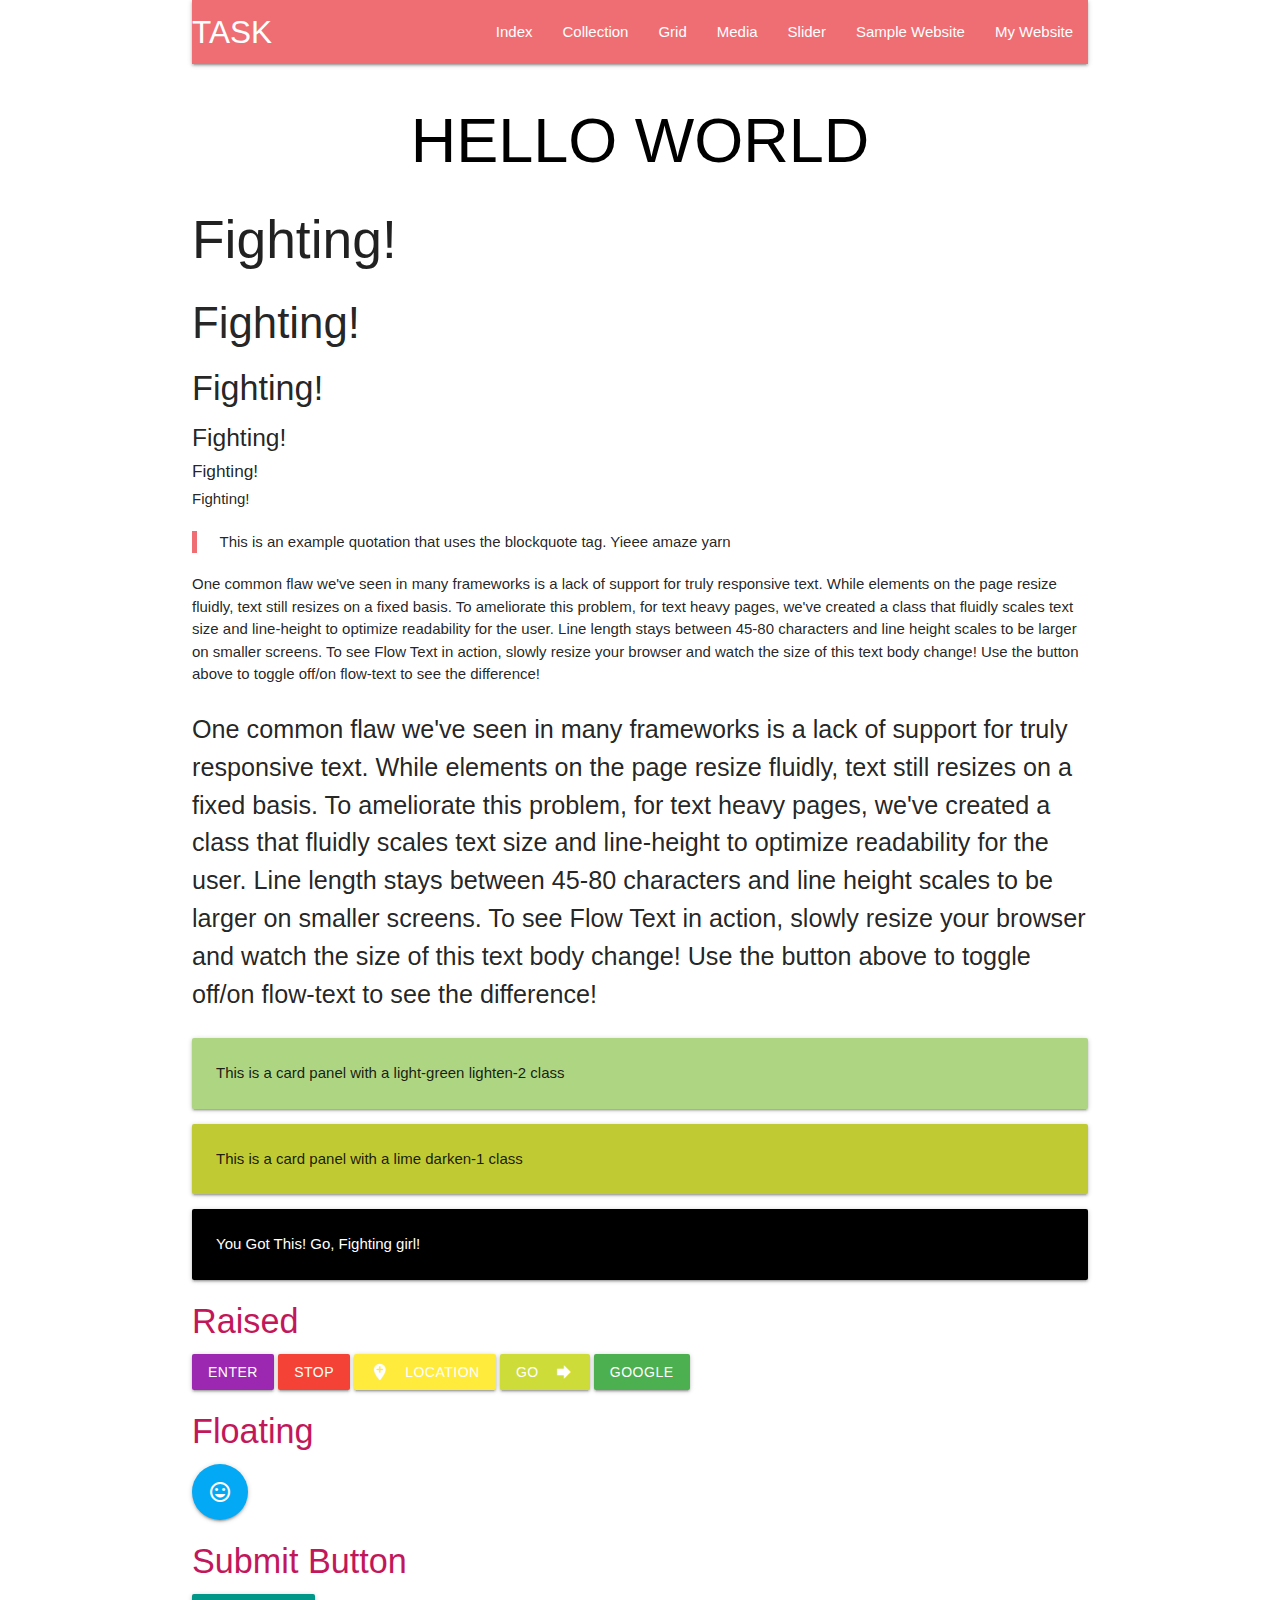
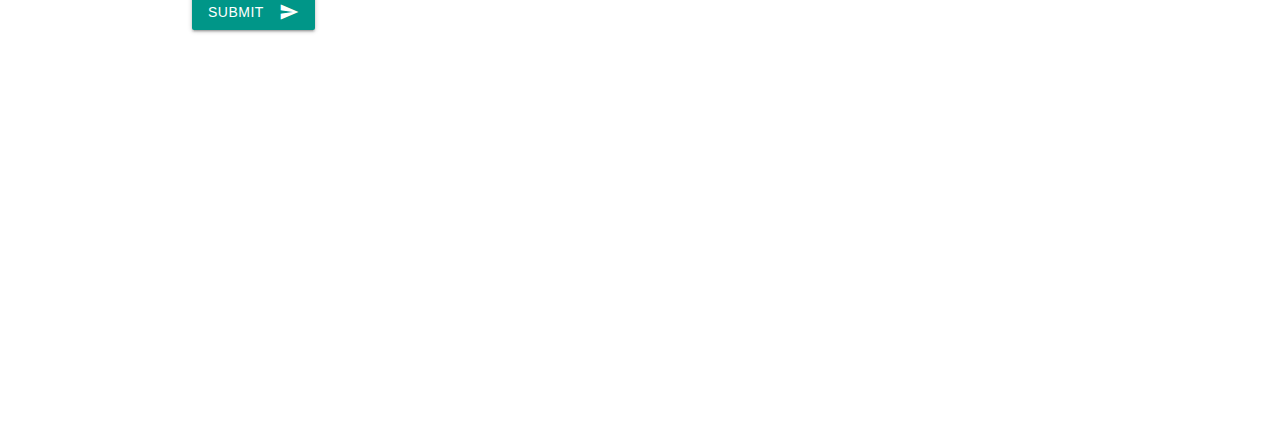
<file: index.html>
<!DOCTYPE html>
<html long="en">
<head>
    <meta charset="UFT-8">
    <meta http-equiv="X-UA-Compatible" content="IE=edge">
    <meta name="viewport" content="width=device-width, initial-scale=1.0">
    <!-- Material Icon-->
    <link href="https://fonts.googleapis.com/icon?family=Material+Icons" rel="stylesheet">
    <!-- Compiled and minified CSS -->
    <link rel="stylesheet" href="https://cdnjs.cloudflare.com/ajax/libs/materialize/1.0.0/css/materialize.min.css">

    <title>Hey There!</title>
</head>
<div class="container">
    <nav>
     <div class="nav-wrapper">
        <a class="left brand-logo">TASK</a>
        <ul id="nav-mobile" class="right hide-on-med-and-down">
        <li><a href="Index.html">Index</a></li>
        <li><a href="Collection.html">Collection</a></li>
        <li><a href="Grid.html">Grid</a></li>
        <li><a href="Media.html">Media</a></li>
        <li><a href="Slider.html">Slider</a></li>
        <li><a href="Sample-Website.html">Sample Website</a></li>
        <li><a href="MY-WEBSITE/MyWebsite.html">My Website</a></li>
      </ul>
    </div>
  </nav>
</div>
</div>
    <div class="container">
        <h1 class="black-text , center-align" >HELLO WORLD</h1>
        <h2>Fighting!</h2>
        <h3>Fighting!</h3>
        <h4>Fighting!</h4>
        <h5>Fighting!</h5>
        <h6>Fighting!</h6>
        <h7>Fighting!</h7>

<!-- blockquote -->
<blockquote>
    This is an example quotation that uses the blockquote tag. Yieee
    amaze yarn
  </blockquote>

  <!-- Paragraph -->
  <p>One common flaw we've seen in many frameworks is a lack of support for truly responsive text. While elements on the page resize fluidly, text still resizes on a fixed basis. To ameliorate this problem, for text heavy pages, we've created a class that fluidly scales text size and line-height to optimize readability for the user. Line length stays between 45-80 characters and line height scales to be larger on smaller screens. To see Flow Text in action, slowly resize your browser and watch the size of this text body change! Use the button above to toggle off/on flow-text to see the difference!</p>
  <p class="flow-text">One common flaw we've seen in many frameworks is a lack of support for truly responsive text. While elements on the page resize fluidly, text still resizes on a fixed basis. To ameliorate this problem, for text heavy pages, we've created a class that fluidly scales text size and line-height to optimize readability for the user. Line length stays between 45-80 characters and line height scales to be larger on smaller screens.

    To see Flow Text in action, slowly resize your browser and watch the size of this text body change! Use the button above to toggle off/on flow-text to see the difference!</p>

    <!-- Color -->
    <div class="card-panel light-green lighten-2">This is a card panel with a light-green lighten-2 class</div>
    <div class="card-panel lime darken-1">This is a card panel with a lime darken-1 class</div>
    <div class="card-panel black white-text">You Got This! Go, Fighting girl!</div>
</div>

<div class="container">
    <!-- Buttons -->
    <h4 class="pink-text text-darken-2">Raised</h4>
    <a href="#!" class="waves-effect waves-green btn purple">ENTER</a>
    <a href="#!" class="waves-effect waves-green btn red white-text">STOP</a>
    <a class="waves-effect waves-light btn yellow"><i class="material-icons left">add_location</i>LOCATION</a>
    <a class="waves-effect waves-light btn lime"><i class="material-icons right">forward</i>GO</a>
    <a href="https://www.google.com/" class="waves-effect waves-green btn green">Google</a>
</div>

<div class="container">
    <!-- Floating -->
    <h4 class="pink-text text-darken-2">Floating</h4>
    <a class="btn-floating btn-large waves-effect waves-green light-blue"><i class="material-icons">insert_emoticon</i></a>

</div>
    
<div class="container">
    <!-- Button with Icon -->
    <h4 class="pink-text text-darken-2">Submit Button</h4>
    <button class="btn waves-effect waves-light teal" type="submit" name="action">Submit
    <i class="material-icons right">send</i></button>

    <!-- Compiled and minified JavaScript-->
    <script src="https://cdnjs.cloudflare.com/ajax/libs/materialize/1.0.0/js/materialize.min.js"></script>

</div>
</body>
</html>
<div style="height: 400px;"></div>
</file>
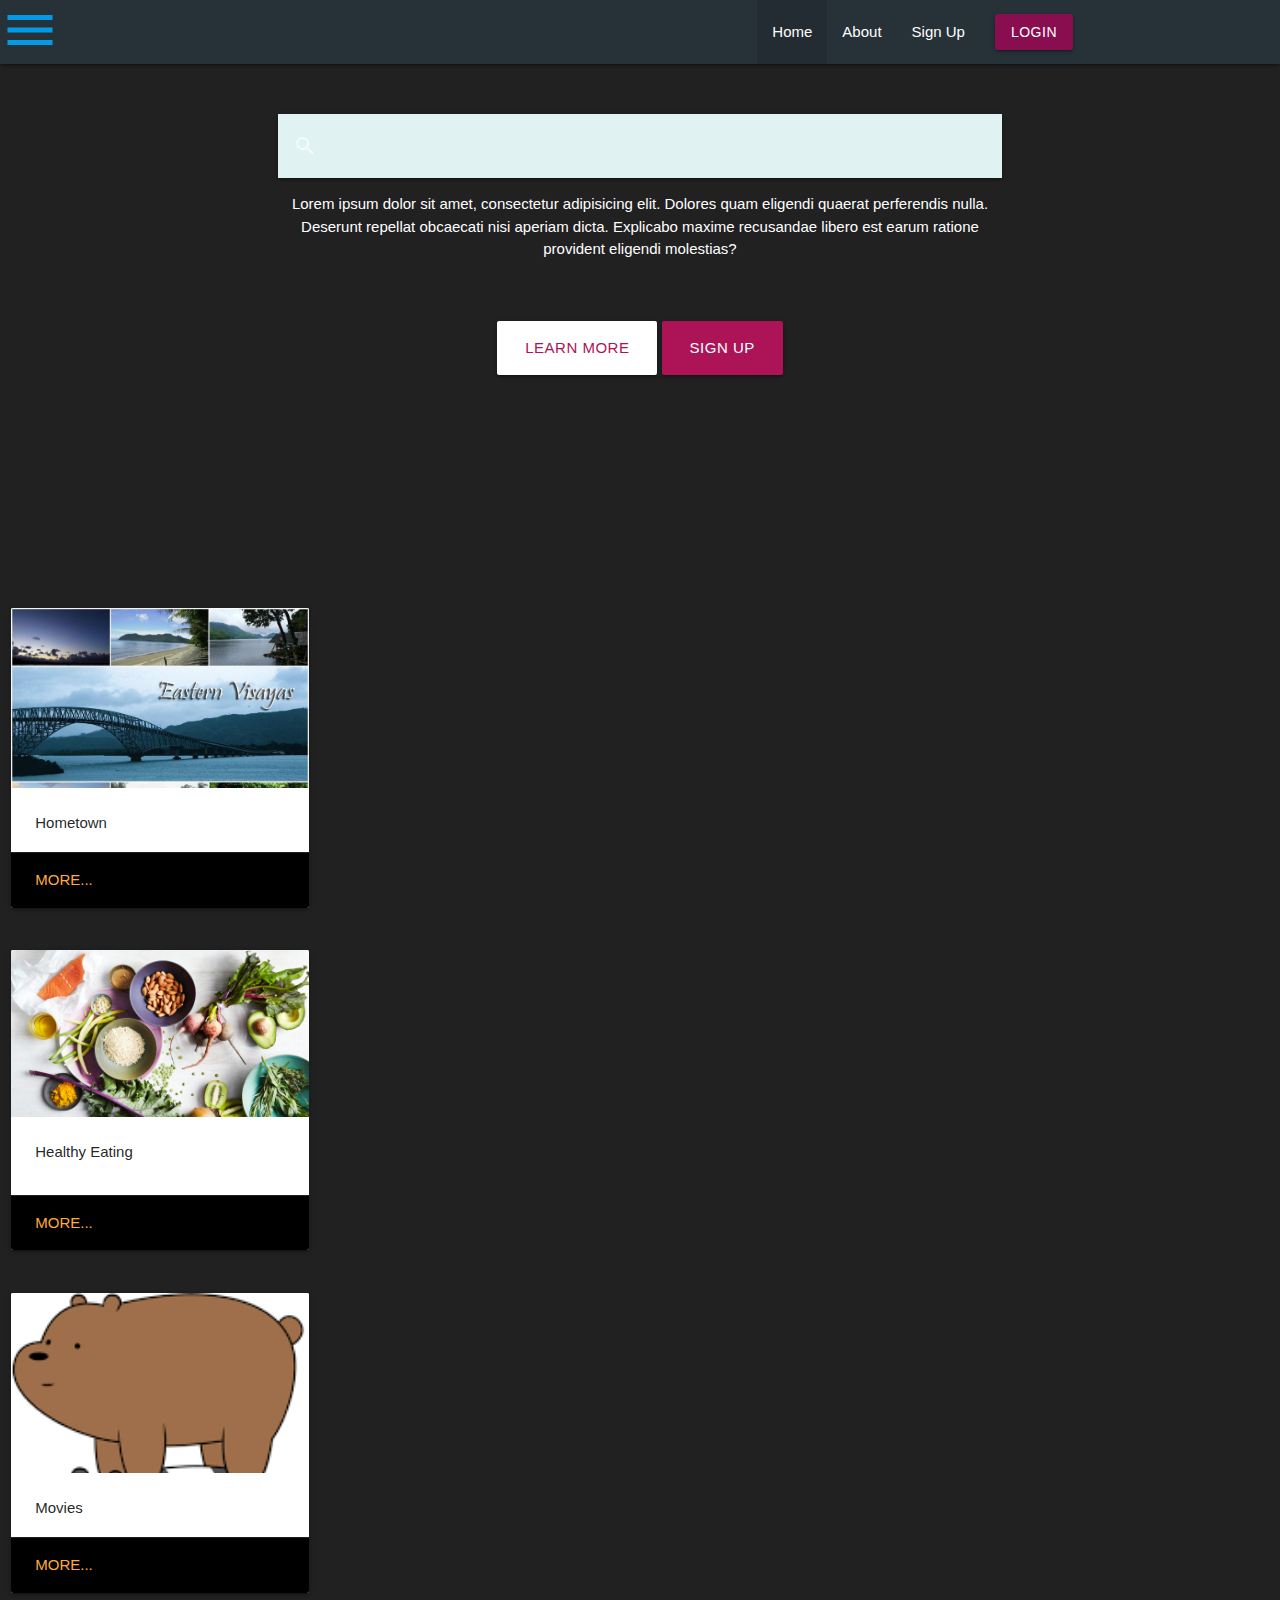
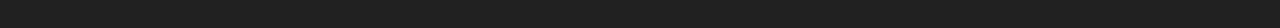
<file: FINAL-WEBSITE/INDEX.HTML>
<!DOCTYPE html>
<html long="en">
<head>
    <meta charset="UFT-8">
    <meta http-equiv="X-UA-Compatible" content="IE=edge">
    <meta name="viewport" content="width=device-width, initial-scale=1.0">

    <!-- Material Icons-->
    <link href="https://fonts.googleapis.com/icon?family=Material+Icons" 
    rel="stylesheet">

    <!-- Compiled and minified CSS -->
    <link rel="stylesheet" href="https://cdnjs.cloudflare.com/ajax/libs/materialize/1.0.0/css/materialize.min.css">
    
    <!-- Custom CSS-->
    <link rel="stylesheet" href="style.css">
    <title>Starlight</title>
</head>
<body>
   <!-- Header-->
   <header class="main-header">
      <a href="#" data-target="slide-out" class="sidenav-trigger left"><i class="material-icons medium">menu</i></a>
      
      <nav class="blue-grey darken-4">
        <div class="container">
            <div class="nav-wrapper">
            <a href="#" data-target="slide-out" class="sidenav-trigger">
                <i class="material-icons">menu</i></a>
            <ul class="right hide-on-med-and-down">
                <li class="active">
                <a href="INDEX.HTML">Home</a>
            </li>
            <li>
                <a href="about.html">About</a>
            </li>
            <li>
                <a href="signup.html">Sign Up</a>
            </li>
            <li>
                <a href="" class="btn pink darken-4">Login</a>
                </li>
            </ul>
        </div>
        </div> 
    </nav>
    
    <!-- Side Nav-->
    <ul id="slide-out" class="sidenav">
      <li><div class="user-view">
        <div class="background">
          <img src="Final-Image/blue.jpg">
        </div>
        <a href="#user"><img class="circle" src="Final-Image/wbb.png"></a>
        <a href="#name"><span class="white-text name">Starlight</span></a>
        <a href="#email"><span class="white-text email">starlight@gmail.com</span></a>
      </div></li>
      
      <li><a href="#!"><i class="material-icons">contact_mail</i>Contact email</a></li>
      <li><a href="#!"><i class="material-icons">call</i>Contact mobile</a></li>
      <li><div class="divider"></div></li>
      <li><a class="subheader">Social Media</a></li>
      <li><a class="waves-effect" href="#!">Twitter</a></li>
      <body class="grey darken-4">
                <li><a class="waves-effect" href="https://www.facebook.com">Facebook</a></li>
                <li><a class="waves-effect" href="https://www.messenger.com">Messenger</a></li>
                <li><a class="waves-effect" href="https://www.instagram.com">Instagram</a></li>
                <li><a class="waves-effect" href="https://web.telegram.org/z/">Telegram</a></li>
                <li><a class="waves-effect" href="https://www.youtube.com">Youtube</a></li>
        </ul>
    </nav>
 </div>  
    </ul>

    <!-- Showcase-->
    <div class="showcase container">
      <div class="row">
        <div class="row">
            <div class="col s12 m10 offset-m1 center">
              <nav>
                <div class="nav-wrapper teal lighten-5">
                  <form>
                    <div class="input-field">
                      <input id="search" type="search" required>
                      <label class="label-icon" for="search"><i class="material-icons">search</i></label>
                      <i class="material-icons">close</i>
                    </div>
                  </form>
                </div>
              </nav>
                <p class="white-text center">Lorem ipsum dolor sit amet, consectetur adipisicing elit. 
                  Dolores quam eligendi quaerat perferendis nulla. Deserunt repellat obcaecati nisi aperiam dicta. 
                  Explicabo maxime recusandae libero est earum ratione provident eligendi molestias?
                  </p>
                <br><br>
                <a href="" class="btn btn-large white pink-text text-darken-3">Learn More</a>
                <a href="" class="btn btn-large pink darken-3 white-text">Sign Up</a>
              </body>
            </div>
            </div>
          </header>


   <!-- Card-->
     <div class="row">
        <div class="col s1 m3 offset-m14">
          <div class="card small">
            <div class="card-image">
              <img src="Final-Image/HTown.jpg">
              <span class="card-title"></span></div>
              <div class="card-content">
              <p>Hometown</p></div>
              <div class="card-action black">
              <a href="https://www.travalour.com/destination/1686-eastern-visayas">More...</a>
            </div>
          </div>
        </div>
      </div>
    
      <div class="row">
        <div class="col s2 m3 offset-m16">
          <div class="card small">
            <div class="card-image">
              <img src="Final-Image/foods.jpg">
              <span class="card-title"></span></div>
              <div class="card-content">
              <p>Healthy Eating</p></div>
              <div class="card-action black">
              <a href="https://www.healthline.com/nutrition/50-super-healthy-foods">More...</a>
            </div>
          </div>
        </div>
      </div>

      <div class="row">
        <div class="col s2 m3 offset-m16">
          <div class="card small">
            <div class="card-image">
              <img src="Final-Image/wbb.png">
              <span class="card-title"></span></div>
              <div class="card-content">
              <p>Movies</p></div>
              <div class="card-action black">
              <a href="https://www.youtube.com/watch?v=0ZNsLy2IwcY">More...</a>
            </div>
          </div>
        </div>
      </div>

      
      


      <!-- Jquery CDN-->
      <script src="https://code.jquery.com/jquery-3.6.3.min.js" 
      integrity="sha256-pvPw+upLPUjgMXY0G+8O0xUf+/Im1MZjXxxgOcBQBXU=" 
      crossorigin="anonymous"></script>
      

      <!-- Compiled and minified JavaScript -->
      <script src="https://cdnjs.cloudflare.com/ajax/libs/materialize/1.0.0/js/materialize.min.js"></script>
      <script>
      $(document).ready(function(){
        $('.sidenav').sidenav();
      });
    </script>
</file>
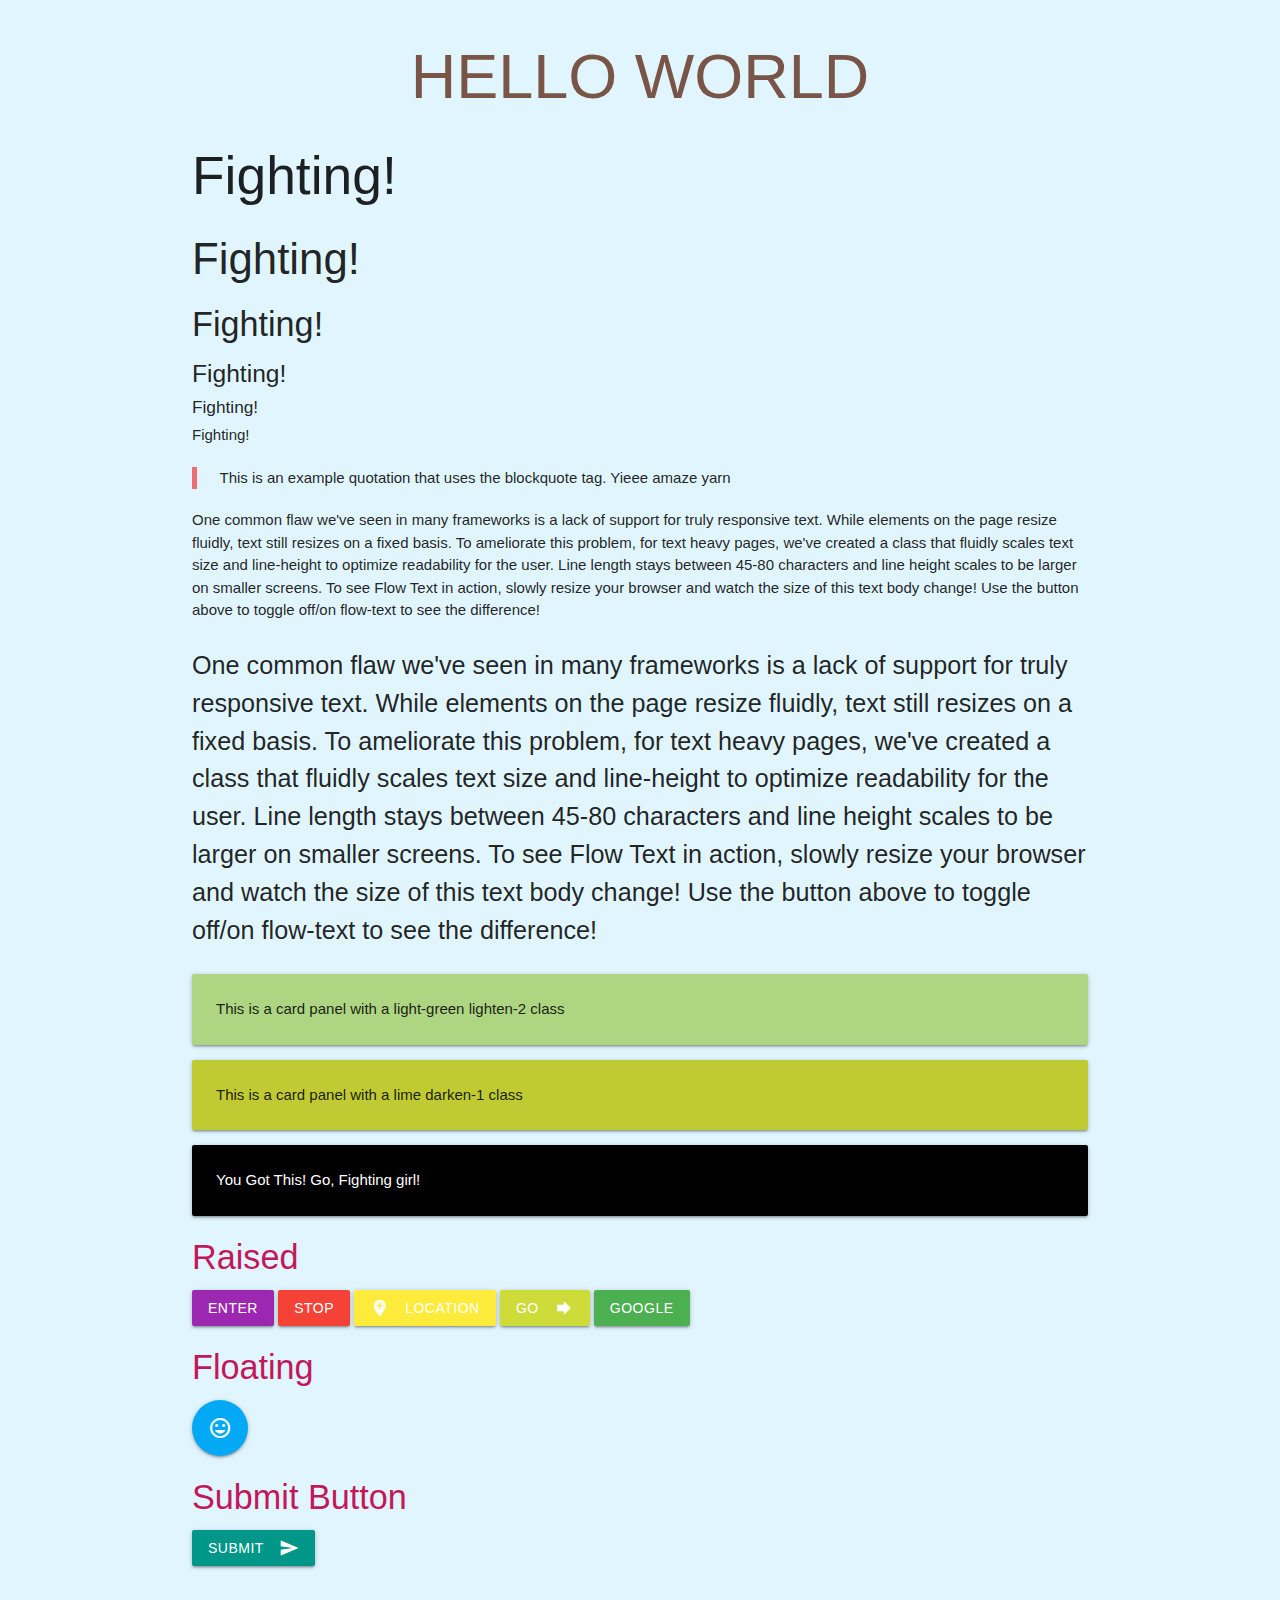
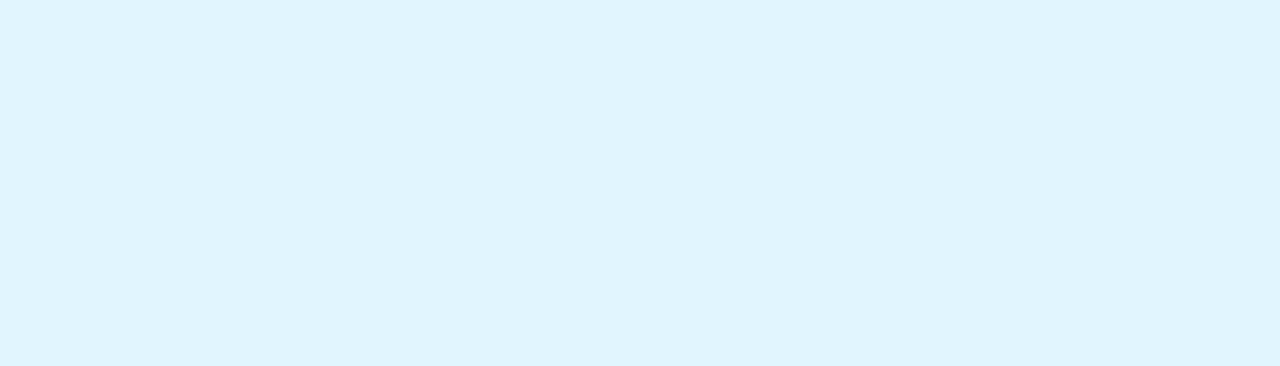
<file: 1-Typography.html>
<!DOCTYPE html>
<html long="en">
<head>
    <meta charset="UFT-8">
    <meta http-equiv="X-UA-Compatible" content="IE=edge">
    <meta name="viewport" content="width=device-width, initial-scale=1.0">
    <!-- Material Icon-->
    <link href="https://fonts.googleapis.com/icon?family=Material+Icons" rel="stylesheet">
    <!-- Compiled and minified CSS -->
    <link rel="stylesheet" href="https://cdnjs.cloudflare.com/ajax/libs/materialize/1.0.0/css/materialize.min.css">

    <title>Hey There!</title>
</head>
<body class="light-blue lighten-5">

    <div class="container">
        <h1 class="brown-text text darken-4, center-align" >HELLO WORLD</h1>
        <h2>Fighting!</h2>
        <h3>Fighting!</h3>
        <h4>Fighting!</h4>
        <h5>Fighting!</h5>
        <h6>Fighting!</h6>
        <h7>Fighting!</h7>

<!-- blockquote -->
<blockquote>
    This is an example quotation that uses the blockquote tag. Yieee
    amaze yarn
  </blockquote>

  <!-- Paragraph -->
  <p>One common flaw we've seen in many frameworks is a lack of support for truly responsive text. While elements on the page resize fluidly, text still resizes on a fixed basis. To ameliorate this problem, for text heavy pages, we've created a class that fluidly scales text size and line-height to optimize readability for the user. Line length stays between 45-80 characters and line height scales to be larger on smaller screens. To see Flow Text in action, slowly resize your browser and watch the size of this text body change! Use the button above to toggle off/on flow-text to see the difference!</p>
  <p class="flow-text">One common flaw we've seen in many frameworks is a lack of support for truly responsive text. While elements on the page resize fluidly, text still resizes on a fixed basis. To ameliorate this problem, for text heavy pages, we've created a class that fluidly scales text size and line-height to optimize readability for the user. Line length stays between 45-80 characters and line height scales to be larger on smaller screens.

    To see Flow Text in action, slowly resize your browser and watch the size of this text body change! Use the button above to toggle off/on flow-text to see the difference!</p>

    <!-- Color -->
    <div class="card-panel light-green lighten-2">This is a card panel with a light-green lighten-2 class</div>
    <div class="card-panel lime darken-1">This is a card panel with a lime darken-1 class</div>
    <div class="card-panel black white-text">You Got This! Go, Fighting girl!</div>
</div>

<div class="container">
    <!-- Buttons -->
    <h4 class="pink-text text-darken-2">Raised</h4>
    <a href="#!" class="waves-effect waves-green btn purple">ENTER</a>
    <a href="#!" class="waves-effect waves-green btn red white-text">STOP</a>
    <a class="waves-effect waves-light btn yellow"><i class="material-icons left">add_location</i>LOCATION</a>
    <a class="waves-effect waves-light btn lime"><i class="material-icons right">forward</i>GO</a>
    <a href="https://www.google.com/" class="waves-effect waves-green btn green">Google</a>
</div>

<div class="container">
    <!-- Floating -->
    <h4 class="pink-text text-darken-2">Floating</h4>
    <a class="btn-floating btn-large waves-effect waves-green light-blue"><i class="material-icons">insert_emoticon</i></a>

</div>
    
<div class="container">
    <!-- Button with Icon -->
    <h4 class="pink-text text-darken-2">Submit Button</h4>
    <button class="btn waves-effect waves-light teal" type="submit" name="action">Submit
    <i class="material-icons right">send</i></button>

    <!-- Compiled and minified JavaScript-->
    <script src="https://cdnjs.cloudflare.com/ajax/libs/materialize/1.0.0/js/materialize.min.js"></script>

</div>
</body>
</html>
<div style="height: 400px;"></div>
</file>
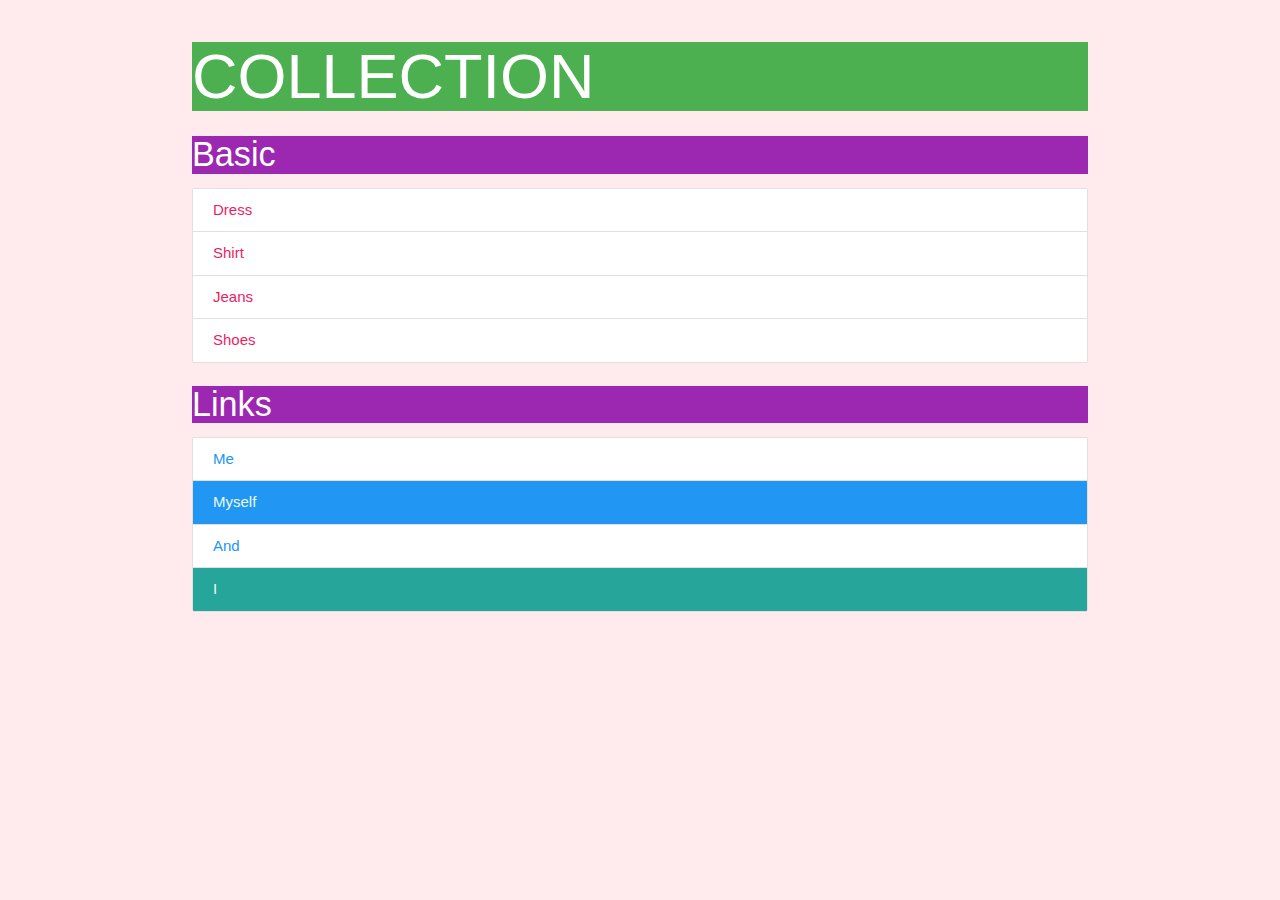
<file: 2-Collection.html>
<!DOCTYPE html>
<html long="en">
<head>
    <meta charset="UFT-8">
    <meta http-equiv="X-UA-Compatible" content="IE=edge">
    <meta name="viewport" content="width=device-width, initial-scale=1.0">
    <!-- Material Icon-->
    <link href="https://fonts.googleapis.com/icon?family=Material+Icons" rel="stylesheet">
    <!-- Compiled and minified CSS -->
    <link rel="stylesheet" href="https://cdnjs.cloudflare.com/ajax/libs/materialize/1.0.0/css/materialize.min.css">
    <title>Collection</title>
</head>

<body class="red lighten-5">
    <div class="container">
        <h1 class="light green white-text">COLLECTION</h1>
        <!-- Basic -->
        <h4 class="purple white-text">Basic</h4>
        <ul class="collection">
            <li class="collection-item pink-text">Dress</li>
            <li class="collection-item pink-text">Shirt</li>
            <li class="collection-item pink-text">Jeans</li>
            <li class="collection-item pink-text">Shoes</li>
          </ul>

          <!-- Links -->
          <h4 class="purple white-text">Links</h4>
          <div class="collection">
            <a href="#!" class="collection-item blue-text">Me</a>
            <a href="#!" class="collection-item blue active">Myself</a>
            <a href="#!" class="collection-item blue-text">And</a>
            <a href="#!" class="collection-item green-darken-4-text active">I</a>
          </div>

<!-- Compiled and minified JavaScript -->
<script src="https://cdnjs.cloudflare.com/ajax/libs/materialize/1.0.0/js/materialize.min.js"></script>

</div>
</html>
</file>
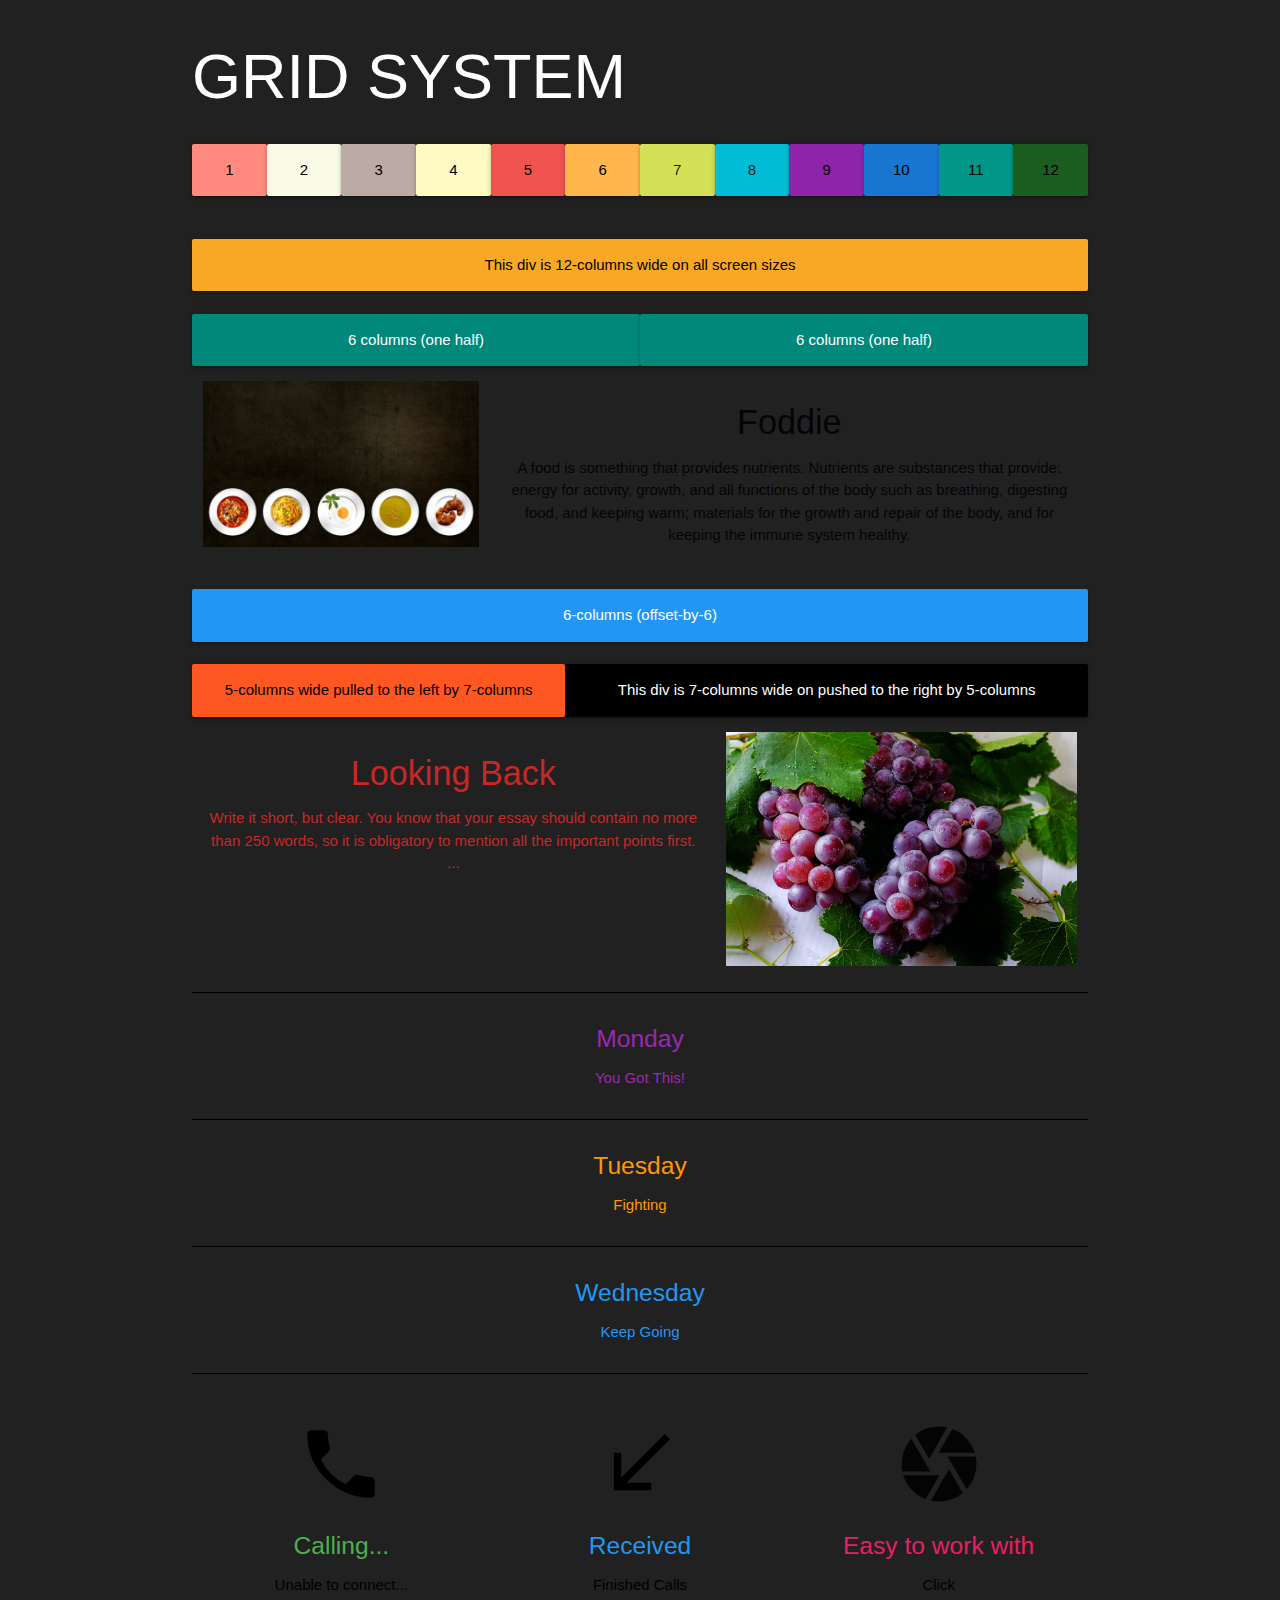
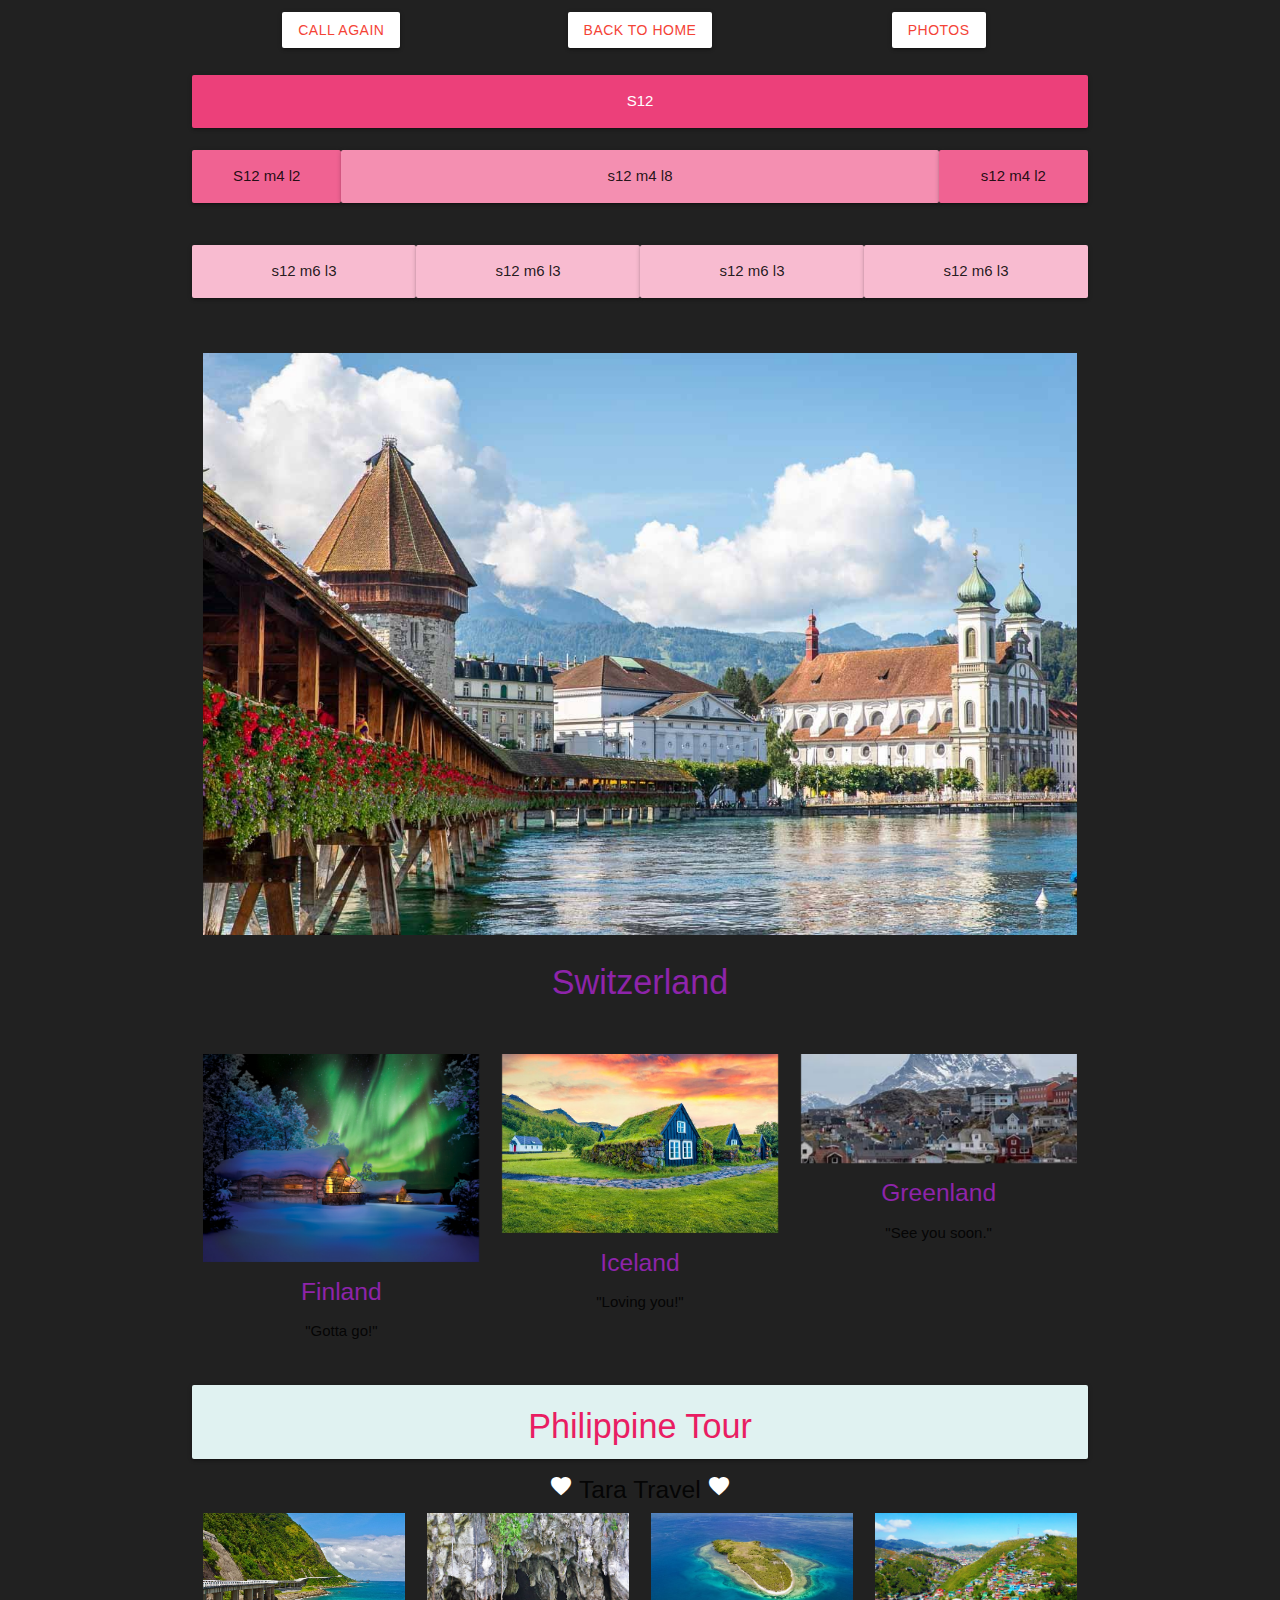
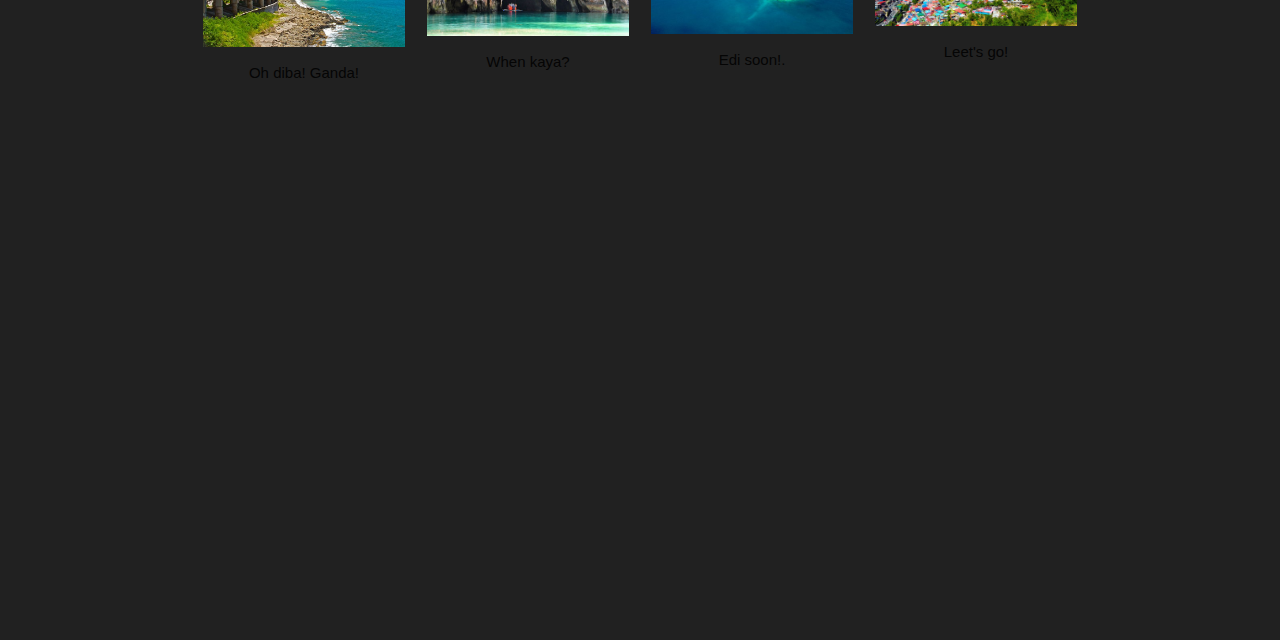
<file: 3-Grid.html>
<!DOCTYPE html>
<html lang="en">
<head>
    <meta charset="UTF-8">
    <meta http-equiv="X-UA-Compatible" content="IE=edge">
    <meta name="viewport" content="width=device-width, initial-scale=1.0">
    
    <!--Material icons-->
    <link href="https://fonts.googleapis.com/icon?family=Material+Icons" rel="stylesheet">

    <!-- Compiled and minified CSS -->
    <link rel="stylesheet" href="https://cdnjs.cloudflare.com/ajax/libs/materialize/1.0.0/css/materialize.min.css">

    <title>Grid</title>
</head>
<body class="grey darken-4">

<div class="container">
    <h1 class="white-text">GRID SYSTEM</h1>

    <div class="row center">
    <div class="col s12 m4 l6 xl1 card-panel red accent-1 black-text">

        <p>1</p>
    </div>
    <div class="col s12 m4 l6 xl1 card-panel lime lighten-5 black-text">

        <p>2</p>
    </div>
    <div class="col s12 m4 l6 xl1 card-panel brown lighten-3 black-text">

        <p>3</p>
    </div>
    <div class="col s12 m4 l6 xl1 card-panel yellow lighten-4 black-text">

        <p>4</p>
    </div>
    <div class="col s12 m4 l6 xl1 card-panel red lighten-1 black-text">

        <p>5</p>
    </div>
    <div class="col s12 m4 l6 xl1 card-panel orange lighten-2 black-text">

        <p>6</p>
    </div>
    <div class="col s12 m4 l6 xl1 card-panel lime lighten-1">

        <p>7</p>
    </div>
    <div class="col s12 m4 l6 xl1 card-panel cyan darken balck-text">

        <p>8</p>
    </div>
    <div class="col s12 m4 l6 xl1 card-panel purple darken-1 black-text">

        <p>9</p>
    </div>
    <div class="col s12 m4 l6 xl1 card-panel blue darken-2 black-text">

        <p>10</p>
    </div>
    <div class="col s12 m4 l6 xl1 card-panel teal darken-5 black-text">

        <p>11</p>
    </div>
    <div class="col s12 m4 l6 xl1 card-panel green darken-4 black-text">

        <p>12</p>
    </div>
    </div>
    
    <div class="row center">
        <div class="col s12 card panel yellow darken-3 black-text">
            <p>This div is 12-columns wide on all screen sizes</p>
        </div>
        <div class="col s6 card panel teal darken-1 white-text">
            <p>6 columns (one half)</p>
        </div>
        <div class="col s6 card panel teal darken-1 white-text">
            <p>6 columns (one half)</p>
        </div>

    <div class="row">
        <div class="col s4 black-text">
            <img src="Images/food2.jpeg" alt="" 
            class="responsive-img">
            </div>
        <div class="col s8 Black-text">
        <h4>Foddie</h4>
            <p>A food is something that provides nutrients. Nutrients are substances that provide: energy for activity,
                growth, and all functions of the body such as breathing, digesting food, and keeping warm; materials for 
                the growth and repair of the body, and for keeping the immune system healthy.</p>
        </div>
        </div>

        <div class="row center">
            <div class="col s12 card-panel blue white-text">
                <p>6-columns (offset-by-6)</p>
            </div>
            <div class="col s7 push-s5 card-panel black white-text">
                <p>This div is 7-columns wide on pushed to the right by 5-columns</p>
            </div>
            <div class="col s5 pull-s7 card-panel deep-orange black-text">
                <p>5-columns wide pulled to the left by 7-columns</p>
            </div>

            <div class="row center">
                <div class="col s12 m7 push-m5 l7 red-text text-darken-3">
                    <h4>Looking Back</h4>
                    <p>Write it short, but clear. You know that your essay 
                        should contain no more than 250 words, so it is obligatory to mention all the important points first. ...</p>
                </div>
                <div class="col s12 m5 l5 pull-m7  black-text">
                    <img src="Images/food3.jpeg" alt="" class="responsive-img">
                </div>
                </div>

                <div class="divider black"></div>
                <div class="section purple-text">
                    <h5>Monday</h5>
                    <p>You Got This!</p>
                </div>
                <div class="divider black"></div>
                <div class="section orange-text">
                    <h5>Tuesday</h5>
                    <p>Fighting</p>
                </div>
                <div class="divider black"></div>
                <div class="section blue-text">
                    <h5>Wednesday</h5>
                    <p>Keep Going</p>
                </div>
                <div class="divider black"></div>

                <br><br>

                <!--Example Promotion Table-->

                <div class="row center">

                    <div class="col s12 m4">
                        <i class="material-icons large black-text">call
                        </i>
                        <h5 class="green-text">Calling...</h5>
                        <p class="black-text">Unable to connect...</p>
                        <a href="" class="btn line hide-on-small-only white red-text">Call Again</a>
                    </div>

                    <div class="col s12 m4">
                        <i class="material-icons large black-text">call_received</i>
                        <h5 class="blue-text">Received</h5>
                        <p class="black-text">Finished Calls</p>
                        <a href="" class="btn line hide-on-small-only white red-text">Back to Home</a>
                    </div>
                    <div class="col s12 m4">
                    <i class="material-icons large Black-text">camera</i>
                    <h5 class="pink-text">Easy to work with</h5>
                    <p class="black-text">Click</p>
                    <a href="" class="btn line hide-on-small-only white red-text">Photos</a>
                </div>

                </div>

                <!--More Responsive Grid Examples-->
                <div class="row center">

                <div class="col s12 card-panel pink lighten-1 white-text">
                <p>S12</p>
                </div>                

                <div class="col s12 m4 l2 card-panel pink lighten-2">
                <p>S12 m4 l2</p>
                </div>

                <div class="col s12 m4 l8 card-panel pink lighten-3">
                <p>s12 m4 l8</p>
                </div>


                <div class="col s12 m4 l2 card-panel pink lighten-2">
                <p>s12 m4 l2</p>
                </div>

                </div>

                <div class="row center">

                <div class="col s12 m6 l3 card-panel pink lighten-4">
                <p>s12 m6 l3</p>
                </div>

                <div class="col s12 m6 l3 card-panel pink lighten-4">
                <p>s12 m6 l3</p>
                </div>

                <div class="col s12 m6 l3 card-panel pink lighten-4">
                <p>s12 m6 l3</p>
                </div>

                <div class="col s12 m6 l3 card-panel pink lighten-4">
                <p>s12 m6 l3</p>
                </div>

                </div>
                </div>

            <!--More Responsive Grid Examples with Images-->
                <div class="row center">

                <div class="col s12">
                <img src="Images/Place1.jpg" class="responsive-img">
                <h4 class="purple-text text-darken-1">Switzerland</h4>
                <p class="grey-text text-darken-4">Hope to be there soon.<br></p>
                </div>

                <div class="col s12 m4 l4">
                <img src="Images/Place2.jfif" class="responsive-img materialboxed">
                <h5 class="purple-text text-darken-1">Finland</h5>
                <p>"Gotta go!"</p>
                </div>

                <div class="col s12 m4 l4">
                <img src="Images/Place3.jpg" class="responsive-img materialboxed">
                <h5 class="purple-text text-darken-1">Iceland</h5>
                <p>"Loving you!"</p>
                </div>

                <div class="col s12 m4 l4">
                <img src="Images/Place4.jfif" class="responsive-img materialboxed">
                <h5 class="purple-text text-darken-1">Greenland</h5>
                <p>"See you soon."</p>
                </div>

                </div>

                <div class="row center">
                <div class="col s12 card-panel teal lighten-5">
                <h4 class="pink-text">Philippine Tour</h4>
                </div>

                <h5>
                <i class="material-icons white-text">favorite</i>
                Tara Travel
                <i class="material-icons white-text">favorite</i>
                </h5>

                <div class="col s12 m6 l3">
                <img src="Images/Ph4.jpg" class="responsive-img materialboxed">
                <p>Oh diba! Ganda!</p>
                </div>

                <div class="col s12 m6 l3">
                <img src="Images/Ph1.jpg" class="responsive-img materialboxed">
                <p>When kaya?</p>
                </div>

                <div class="col s12 m6 l3">
                <img src="Images/Ph2.jpg" class="responsive-img materialboxed">
                <p>Edi soon!.</p>
                </div>

                <div class="col s12 m6 l3">
                <img src="Images/Ph3.jpg" class="responsive-img materialboxed">
                <p>Leet's go!</p>
                </div>

                </div>
                
            <div style="height: 500px;"></div>

    <!--Jquery CDN-->
    <script src="https://code.jquery.com/jquery-3.6.1.min.js" integrity="sha256-o88AwQnZB+VDvE9tvIXrMQaPlFFSUTR+nldQm1LuPXQ=" crossorigin="anonymous"></script>

    <!-- Compiled and minified JavaScript -->
    <script src="https://cdnjs.cloudflare.com/ajax/libs/materialize/1.0.0/js/materialize.min.js"></script>
    
    <script>
    $(document).ready(function){
    $('.materialboxed').materialbox();
    });
    </script>

</body>
</html>
</file>
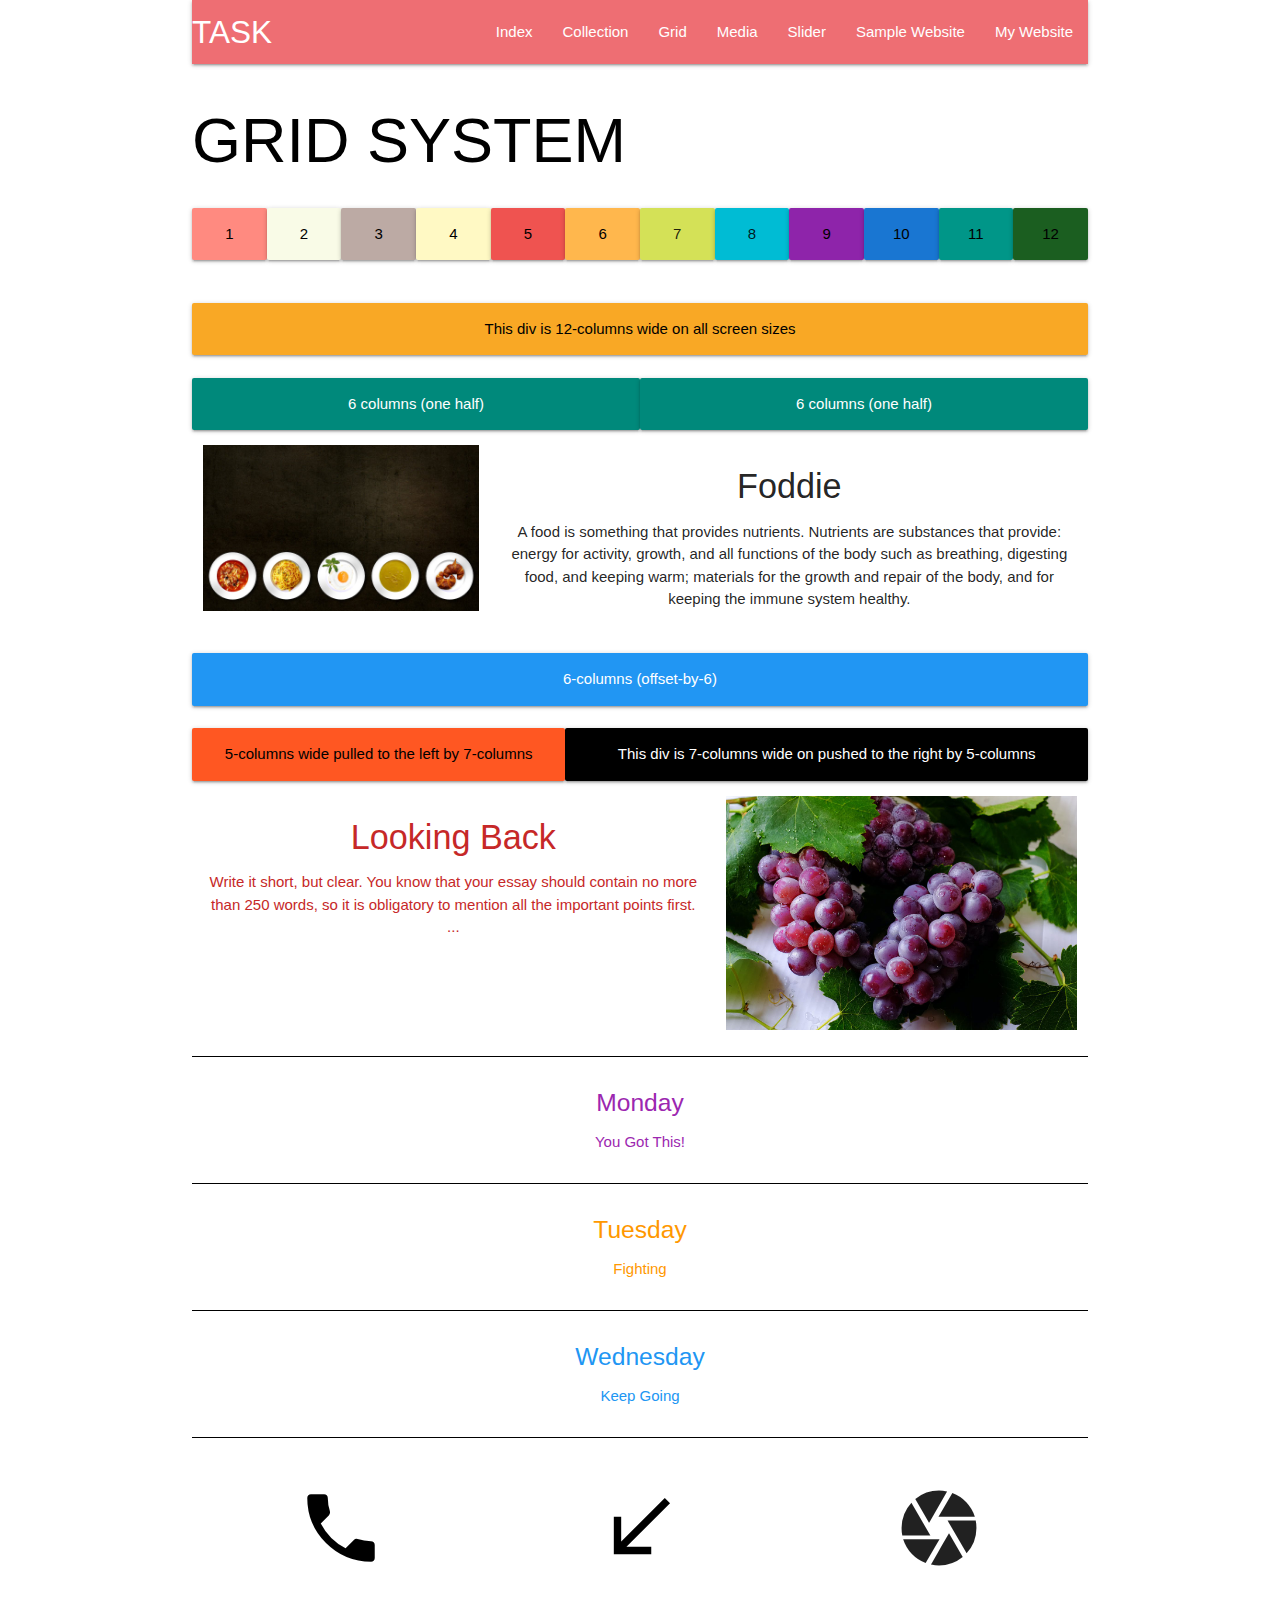
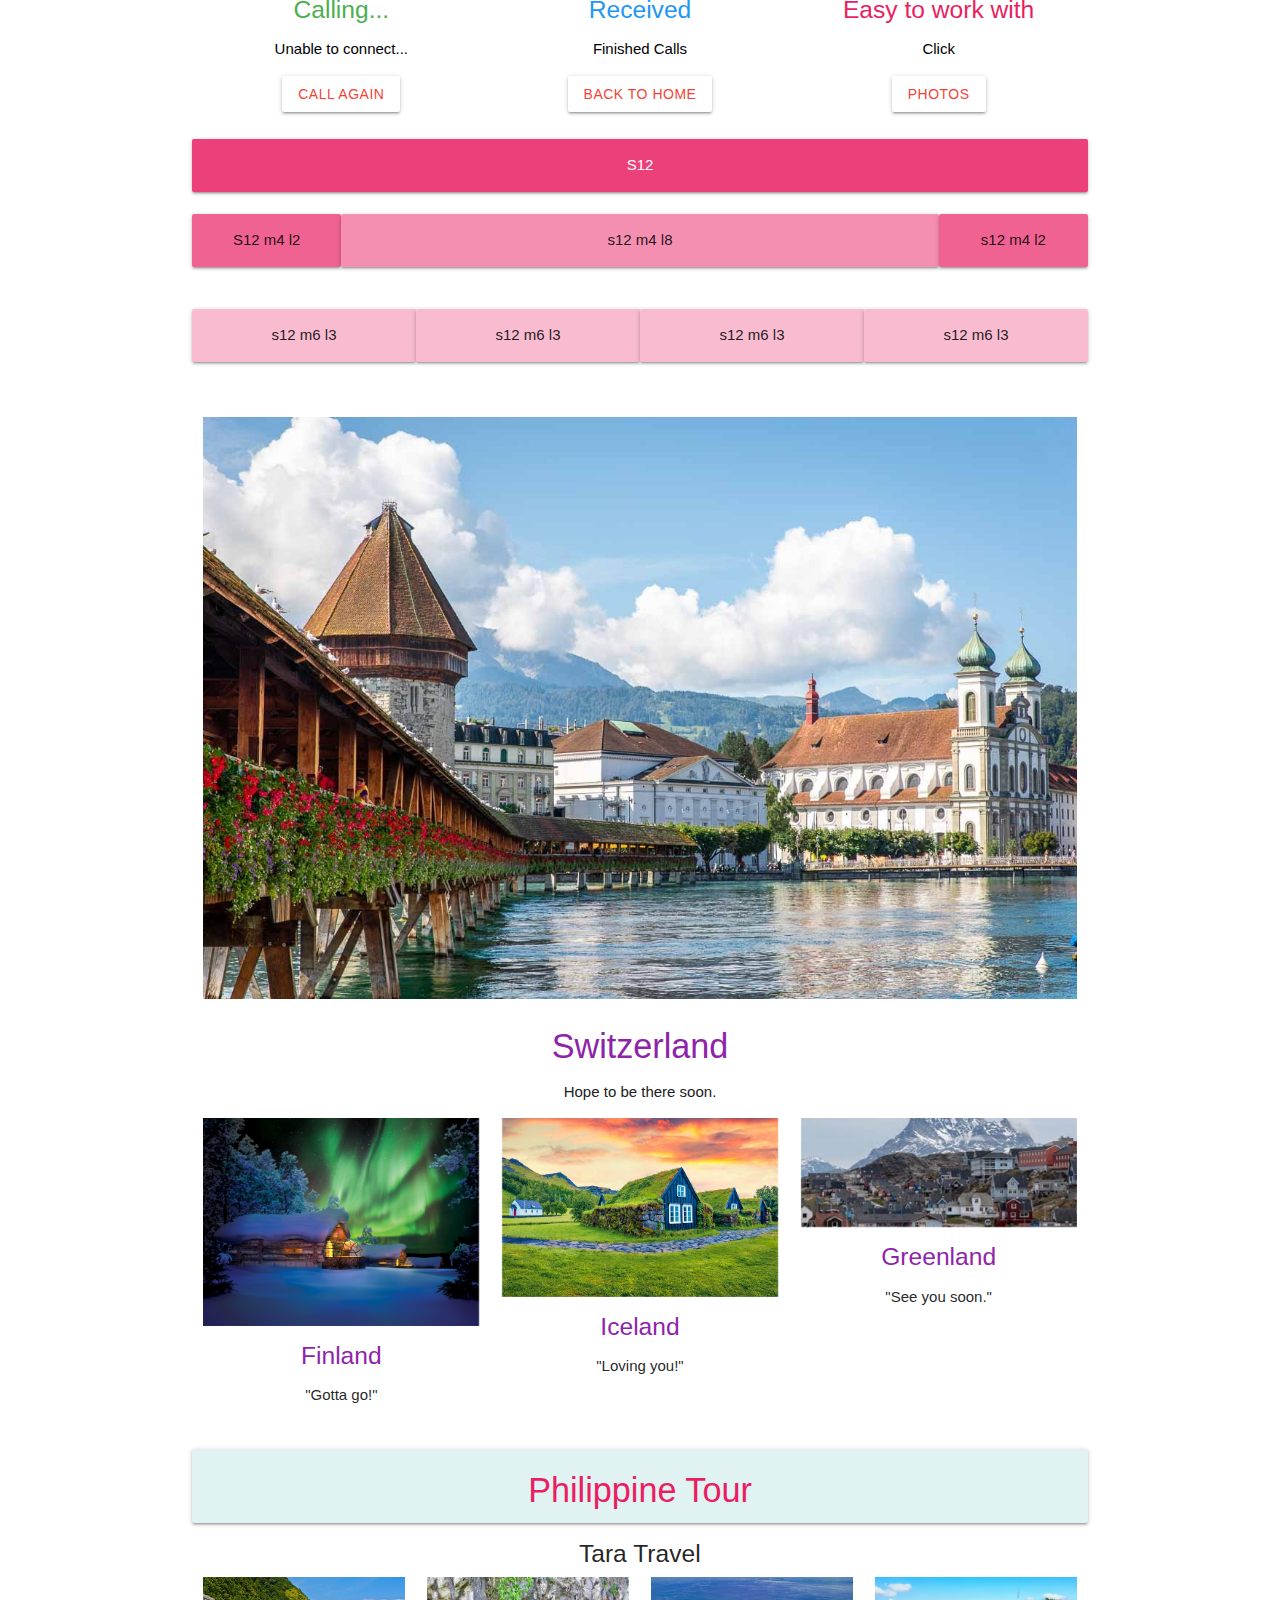
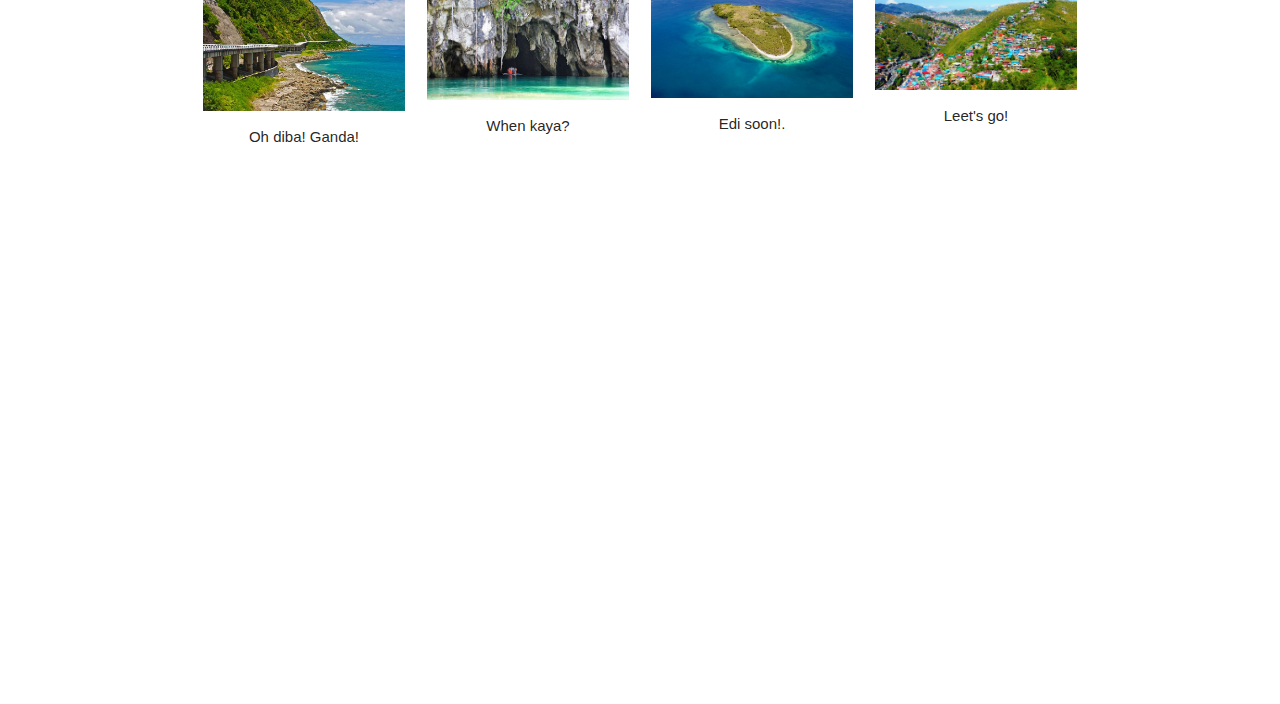
<file: Grid.html>
<!DOCTYPE html>
<html lang="en">
<head>
    <meta charset="UTF-8">
    <meta http-equiv="X-UA-Compatible" content="IE=edge">
    <meta name="viewport" content="width=device-width, initial-scale=1.0">
    
    <!--Material icons-->
    <link href="https://fonts.googleapis.com/icon?family=Material+Icons" rel="stylesheet">

    <!-- Compiled and minified CSS -->
    <link rel="stylesheet" href="https://cdnjs.cloudflare.com/ajax/libs/materialize/1.0.0/css/materialize.min.css">

    <title>Grid</title>
</head>
<body class="white">
    <div class="container">
        <nav>
         <div class="nav-wrapper">
            <a class="left brand-logo">TASK</a>
            <ul id="nav-mobile" class="right hide-on-med-and-down">
            <li><a href="Index.html">Index</a></li>
            <li><a href="Collection.html">Collection</a></li>
            <li><a href="Grid.html">Grid</a></li>
            <li><a href="Media.html">Media</a></li>
            <li><a href="Slider.html">Slider</a></li>
            <li><a href="Sample-Website.html">Sample Website</a></li>
            <li><a href="MY-WEBSITE/MyWebsite.html">My Website</a></li>
          </ul>
        </div>
      </nav>
    </div>
    </div>

<div class="container">
    <h1 class="black-text">GRID SYSTEM</h1>

    <div class="row center">
    <div class="col s12 m4 l6 xl1 card-panel red accent-1 black-text">

        <p>1</p>
    </div>
    <div class="col s12 m4 l6 xl1 card-panel lime lighten-5 black-text">

        <p>2</p>
    </div>
    <div class="col s12 m4 l6 xl1 card-panel brown lighten-3 black-text">

        <p>3</p>
    </div>
    <div class="col s12 m4 l6 xl1 card-panel yellow lighten-4 black-text">

        <p>4</p>
    </div>
    <div class="col s12 m4 l6 xl1 card-panel red lighten-1 black-text">

        <p>5</p>
    </div>
    <div class="col s12 m4 l6 xl1 card-panel orange lighten-2 black-text">

        <p>6</p>
    </div>
    <div class="col s12 m4 l6 xl1 card-panel lime lighten-1">

        <p>7</p>
    </div>
    <div class="col s12 m4 l6 xl1 card-panel cyan darken balck-text">

        <p>8</p>
    </div>
    <div class="col s12 m4 l6 xl1 card-panel purple darken-1 black-text">

        <p>9</p>
    </div>
    <div class="col s12 m4 l6 xl1 card-panel blue darken-2 black-text">

        <p>10</p>
    </div>
    <div class="col s12 m4 l6 xl1 card-panel teal darken-5 black-text">

        <p>11</p>
    </div>
    <div class="col s12 m4 l6 xl1 card-panel green darken-4 black-text">

        <p>12</p>
    </div>
    </div>
    
    <div class="row center">
        <div class="col s12 card panel yellow darken-3 black-text">
            <p>This div is 12-columns wide on all screen sizes</p>
        </div>
        <div class="col s6 card panel teal darken-1 white-text">
            <p>6 columns (one half)</p>
        </div>
        <div class="col s6 card panel teal darken-1 white-text">
            <p>6 columns (one half)</p>
        </div>

    <div class="row">
        <div class="col s4 black-text">
            <img src="Images/food2.jpeg" alt="" 
            class="responsive-img">
            </div>
        <div class="col s8 Black-text">
        <h4>Foddie</h4>
            <p>A food is something that provides nutrients. Nutrients are substances that provide: energy for activity,
                growth, and all functions of the body such as breathing, digesting food, and keeping warm; materials for 
                the growth and repair of the body, and for keeping the immune system healthy.</p>
        </div>
        </div>

        <div class="row center">
            <div class="col s12 card-panel blue white-text">
                <p>6-columns (offset-by-6)</p>
            </div>
            <div class="col s7 push-s5 card-panel black white-text">
                <p>This div is 7-columns wide on pushed to the right by 5-columns</p>
            </div>
            <div class="col s5 pull-s7 card-panel deep-orange black-text">
                <p>5-columns wide pulled to the left by 7-columns</p>
            </div>

            <div class="row center">
                <div class="col s12 m7 push-m5 l7 red-text text-darken-3">
                    <h4>Looking Back</h4>
                    <p>Write it short, but clear. You know that your essay 
                        should contain no more than 250 words, so it is obligatory to mention all the important points first. ...</p>
                </div>
                <div class="col s12 m5 l5 pull-m7  black-text">
                    <img src="Images/food3.jpeg" alt="" class="responsive-img">
                </div>
                </div>

                <div class="divider black"></div>
                <div class="section purple-text">
                    <h5>Monday</h5>
                    <p>You Got This!</p>
                </div>
                <div class="divider black"></div>
                <div class="section orange-text">
                    <h5>Tuesday</h5>
                    <p>Fighting</p>
                </div>
                <div class="divider black"></div>
                <div class="section blue-text">
                    <h5>Wednesday</h5>
                    <p>Keep Going</p>
                </div>
                <div class="divider black"></div>

                <br><br>

                <!--Example Promotion Table-->

                <div class="row center">

                    <div class="col s12 m4">
                        <i class="material-icons large black-text">call
                        </i>
                        <h5 class="green-text">Calling...</h5>
                        <p class="black-text">Unable to connect...</p>
                        <a href="" class="btn line hide-on-small-only white red-text">Call Again</a>
                    </div>

                    <div class="col s12 m4">
                        <i class="material-icons large black-text">call_received</i>
                        <h5 class="blue-text">Received</h5>
                        <p class="black-text">Finished Calls</p>
                        <a href="" class="btn line hide-on-small-only white red-text">Back to Home</a>
                    </div>
                    <div class="col s12 m4">
                    <i class="material-icons large Black-text">camera</i>
                    <h5 class="pink-text">Easy to work with</h5>
                    <p class="black-text">Click</p>
                    <a href="" class="btn line hide-on-small-only white red-text">Photos</a>
                </div>

                </div>

                <!--More Responsive Grid Examples-->
                <div class="row center">

                <div class="col s12 card-panel pink lighten-1 white-text">
                <p>S12</p>
                </div>                

                <div class="col s12 m4 l2 card-panel pink lighten-2">
                <p>S12 m4 l2</p>
                </div>

                <div class="col s12 m4 l8 card-panel pink lighten-3">
                <p>s12 m4 l8</p>
                </div>


                <div class="col s12 m4 l2 card-panel pink lighten-2">
                <p>s12 m4 l2</p>
                </div>

                </div>

                <div class="row center">

                <div class="col s12 m6 l3 card-panel pink lighten-4">
                <p>s12 m6 l3</p>
                </div>

                <div class="col s12 m6 l3 card-panel pink lighten-4">
                <p>s12 m6 l3</p>
                </div>

                <div class="col s12 m6 l3 card-panel pink lighten-4">
                <p>s12 m6 l3</p>
                </div>

                <div class="col s12 m6 l3 card-panel pink lighten-4">
                <p>s12 m6 l3</p>
                </div>

                </div>
                </div>

            <!--More Responsive Grid Examples with Images-->
                <div class="row center">

                <div class="col s12">
                <img src="Images/Place1.jpg" class="responsive-img">
                <h4 class="purple-text text-darken-1">Switzerland</h4>
                <p class="grey-text text-darken-4">Hope to be there soon.<br></p>
                </div>

                <div class="col s12 m4 l4">
                <img src="Images/Place2.jfif" class="responsive-img materialboxed">
                <h5 class="purple-text text-darken-1">Finland</h5>
                <p>"Gotta go!"</p>
                </div>

                <div class="col s12 m4 l4">
                <img src="Images/Place3.jpg" class="responsive-img materialboxed">
                <h5 class="purple-text text-darken-1">Iceland</h5>
                <p>"Loving you!"</p>
                </div>

                <div class="col s12 m4 l4">
                <img src="Images/Place4.jfif" class="responsive-img materialboxed">
                <h5 class="purple-text text-darken-1">Greenland</h5>
                <p>"See you soon."</p>
                </div>

                </div>

                <div class="row center">
                <div class="col s12 card-panel teal lighten-5">
                <h4 class="pink-text">Philippine Tour</h4>
                </div>

                <h5>
                <i class="material-icons white-text">favorite</i>
                Tara Travel
                <i class="material-icons white-text">favorite</i>
                </h5>

                <div class="col s12 m6 l3">
                <img src="Images/Ph4.jpg" class="responsive-img materialboxed">
                <p>Oh diba! Ganda!</p>
                </div>

                <div class="col s12 m6 l3">
                <img src="Images/Ph1.jpg" class="responsive-img materialboxed">
                <p>When kaya?</p>
                </div>

                <div class="col s12 m6 l3">
                <img src="Images/Ph2.jpg" class="responsive-img materialboxed">
                <p>Edi soon!.</p>
                </div>

                <div class="col s12 m6 l3">
                <img src="Images/Ph3.jpg" class="responsive-img materialboxed">
                <p>Leet's go!</p>
                </div>

                </div>
                
                
            <div style="height: 500px;"></div>

    <!--Jquery CDN-->
    <script src="https://code.jquery.com/jquery-3.6.1.min.js" integrity="sha256-o88AwQnZB+VDvE9tvIXrMQaPlFFSUTR+nldQm1LuPXQ=" crossorigin="anonymous"></script>

                
    <!-- Compiled and minified JavaScript -->
    <script src="https://cdnjs.cloudflare.com/ajax/libs/materialize/1.0.0/js/materialize.min.js"></script>
    
    <script>
    $(document).ready(function(    
    )
    {
    $('.materialboxed').materialbox
    });
    </script>

</body>
</html>
</file>
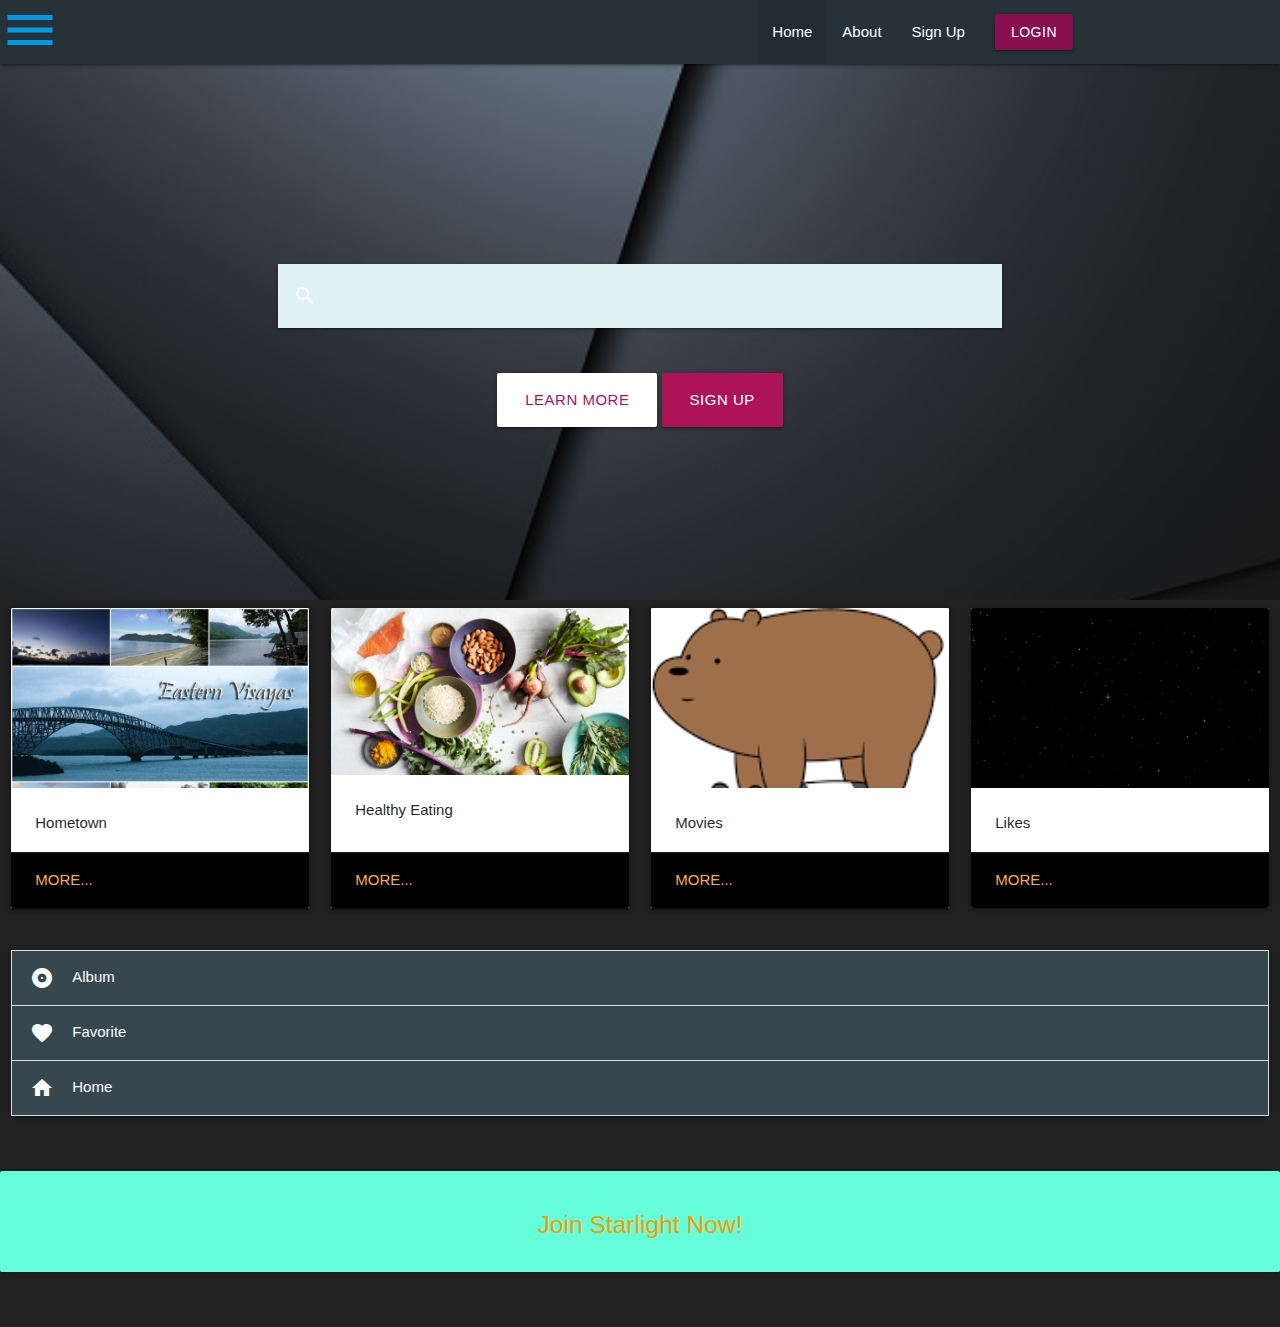
<file: MY-WEBSITE/MyWebsite.html>
<!DOCTYPE html>
<html long="en">
<head>
    <meta charset="UFT-8">
    <meta http-equiv="X-UA-Compatible" content="IE=edge">
    <meta name="viewport" content="width=device-width, initial-scale=1.0">

    <!-- Material Icons-->
    <link href="https://fonts.googleapis.com/icon?family=Material+Icons" 
    rel="stylesheet">

    <!-- Compiled and minified CSS -->
    <link rel="stylesheet" href="https://cdnjs.cloudflare.com/ajax/libs/materialize/1.0.0/css/materialize.min.css">
    
    <!-- Custom CSS-->
    <link rel="stylesheet" href="style.css">
    <title>Starlight</title>
</head>
<body>

 

   <!-- Header-->
   <header class="main-header">
      <a href="#" data-target="slide-out" class="sidenav-trigger left"><i class="material-icons medium">menu</i>
        <nav class="blue-grey darken-4">
         <div class="container">
            <div class="nav-wrapper">
              <a href="#" data-target="slide-out" class="sidenav-trigger">
                <i class="material-icons">menu</i>
                 <ul class="right hide-on-med-and-down">
                  <li class="active">
                    <a href="INDEX.HTML">Home</a>
                  </li>
                  <li>
                    <a href="about.html">About</a>
                  </li>
                  <li>
                    <a href="signup.html">Sign Up</a>
                  </li>
                  <li>
                    <a href="" class="btn pink darken-4">Login</a>
                  </li>
                </ul>
              </a>
            </a>
          </div>
        </div> 
    </nav>

    <!-- Side Nav-->
    <ul id="slide-out" class="sidenav">
      <li><div class="user-view">
        <div class="background">
          <img src="Final-Image/blue.jpg">
        </div>
        <a href="#user"><img class="circle" src="Final-Image/wbb.png"></a>
        <a href="#name"><span class="white-text name">Starlight</span></a>
        <a href="#email"><span class="white-text email">starlight@gmail.com</span></a>
      </div></li>
      
      <li><a href="#!"><i class="material-icons">contact_mail</i>Contact email</a></li>
      <li><a href="#!"><i class="material-icons">call</i>Contact mobile</a></li>
      <li><div class="divider"></div></li>
      <li><a class="subheader">Social Media</a></li>
      <li><a class="waves-effect" href="#!">Twitter</a></li>
      <body class="grey darken-4">
                <li><a class="waves-effect" href="https://www.facebook.com">Facebook</a></li>
                <li><a class="waves-effect" href="https://www.messenger.com">Messenger</a></li>
                <li><a class="waves-effect" href="https://www.instagram.com">Instagram</a></li>
                <li><a class="waves-effect" href="https://web.telegram.org/z/">Telegram</a></li>
                <li><a class="waves-effect" href="https://www.youtube.com">Youtube</a></li>
              </ul>
            </nav>
          </div>
        </ul>

        
    <!-- Showcase-->
    <div class="showcase container">
      <div class="row">
        <div class="row">
            <div class="col s12 m10 offset-m1 center">
              <nav>
                <div class="nav-wrapper teal lighten-5">
                  <form>
                    <div class="input-field">
                      <input id="search" type="search" required>
                      <label class="label-icon" for="search"><i class="material-icons">search</i></label>
                      <i class="material-icons">close</i>
                    </div>
                  </form>
                </div>
              </nav>
                
                <br><br>
                <a href="" class="btn btn-large white pink-text text-darken-3">Learn More</a>
                <a href="" class="btn btn-large pink darken-3 white-text">Sign Up</a>
              </body>
            </div>
            </div>
          </header>
          <div >
          </div>

      <!-- Card-->
     <div class="row">
      <div class="col s3">
        <div class="card small">
          <div class="card small">
            <div class="card-image">
            <img src="Final-Image/HTown.jpg">
            <span class="card-title"></span></div>
            <div class="card-content">
            <p>Hometown</p></div>
            <div class="card-action black">
            <a href="https://www.travalour.com/destination/1686-eastern-visayas">More...</a> 
          </div>
        </div>
        </div>
        </div>

      <div class="row">
        <div class="col s3">
          <div class="card small">
            <div class="card small">
              <div class="card-image">
              <img src="Final-Image/foods.jpg">
              <span class="card-title"></span></div>
              <div class="card-content">
              <p>Healthy Eating</p></div>
              <div class="card-action black">
              <a href="https://www.healthline.com/nutrition/50-super-healthy-foods">More...</a>
            </div>
          </div>
          </div>
        </div>

        <div class="row">
          <div class="col s3">
            <div class="card small">
              <div class="card small">
                <div class="card-image">
                <img src="Final-Image/wbb.png">
                <span class="card-title"></span></div>
                <div class="card-content">
                <p>Movies</p></div>
                <div class="card-action black">
                  <a href="https://www.youtube.com/watch?v=0ZNsLy2IwcY">More...</a>
              </div>
            </div>
            </div>
            </div>
            
          <div class="row">
            <div class="col s3">
              <div class="card small">
                  <div class="card-image">
                  <img src="Final-Image/bbg.jpg">
                  <span class="card-title"></span></div>
                  <div class="card-content">
                  <p>Likes</p></div>
                  <div class="card-action black">
                    <a href=" https://hubblesite.org/science/galaxies">More...</a>
                   
                </div>
              </div>
              </div>
            </div>


        <div class="row">
          <div class="col s12">
          <ul class="collapsible">
                <li>
                  <div class="collapsible-header blue-grey darken-3 white-text"><i class="material-icons">album</i>Album</div>
                  <div class="collapsible-body blue-grey darken-1 white-text"><span>Lorem, ipsum dolor sit amet consectetur adipisicing elit. 
                    Nihil, ipsam! Esse, nobis omnis? Optio est magnam, soluta id tenetur quibusdam animi asperiores temporibus necessitatibus, 
                    sunt rerum non, ipsam adipisci hic..</span></div>
                </li>
                <li>
                  <div class="collapsible-header blue-grey darken-3 white-text"><i class="material-icons">favorite</i>Favorite</div>
                  <div class="collapsible-body blue-grey darken-1 white-text"><span>Lorem ipsum, dolor sit amet consectetur adipisicing elit. 
                    Commodi est et repudiandae vel voluptatem, excepturi minima facilis inventore ipsam odio eaque. Quis dolores eligendi 
                    doloremque magnam sunt voluptate fugit dolorum?.</span></div>
                </li>
                <li>
                  <div class="collapsible-header blue-grey darken-3 white-text"><i class="material-icons">home</i>Home</div>
                  <div class="collapsible-body blue-grey darken-1 white-text"><span>Lorem ipsum dolor sit amet consectetur adipisicing elit. 
                    Nesciunt odit fugit ullam vitae commodi! Accusantium commodi rem explicabo magni architecto eaque corrupti, 
                    dicta totam culpa enim quis consequuntur quidem repellendus!</span></div>

      </li>
      </ul>
      </div>
      </div>
      </div>
      </html>


      <div class="card-panel teal accent-2">
        <h5  Class="orange-text center">Join Starlight Now!</h5>

      </div>


        

      <!-- Jquery CDN-->
      <script src="https://code.jquery.com/jquery-3.6.3.min.js" 
      integrity="sha256-pvPw+upLPUjgMXY0G+8O0xUf+/Im1MZjXxxgOcBQBXU=" 
      crossorigin="anonymous"></script>
      

      <!-- Compiled and minified JavaScript -->
      <script src="https://cdnjs.cloudflare.com/ajax/libs/materialize/1.0.0/js/materialize.min.js"></script>
      <script>
      $(document).ready(function(){
        $('.sidenav').sidenav();
      });

      $(document).ready(function(){
    $('.collapsible').collapsible();
  });


  

      M.AutoInit();
    </script>
</file>
<file: FINAL-WEBSITE/style.css>
.main-header{
    background: url(../FINAL-WEBSITE/Final\ Image/);
    min-height: 600px;
    background-size: cover;
    background-position: center;
    color: #fff;
}

.main-header .showcase{
    padding-top: 50px;
}
</file>
<file: MY-WEBSITE/style.css>
.main-header{
    background: url(../MY-WEBSITE/Final-Image/bg.jpg);
    min-height: 600px;
    background-size: cover;
    background-position: center;
    color:#fff;

}
.main-header .showcase{
    padding-top: 200px;
}

.collapsible-header{
    min-height: 50px;
    background-position: center;
}
</file>
